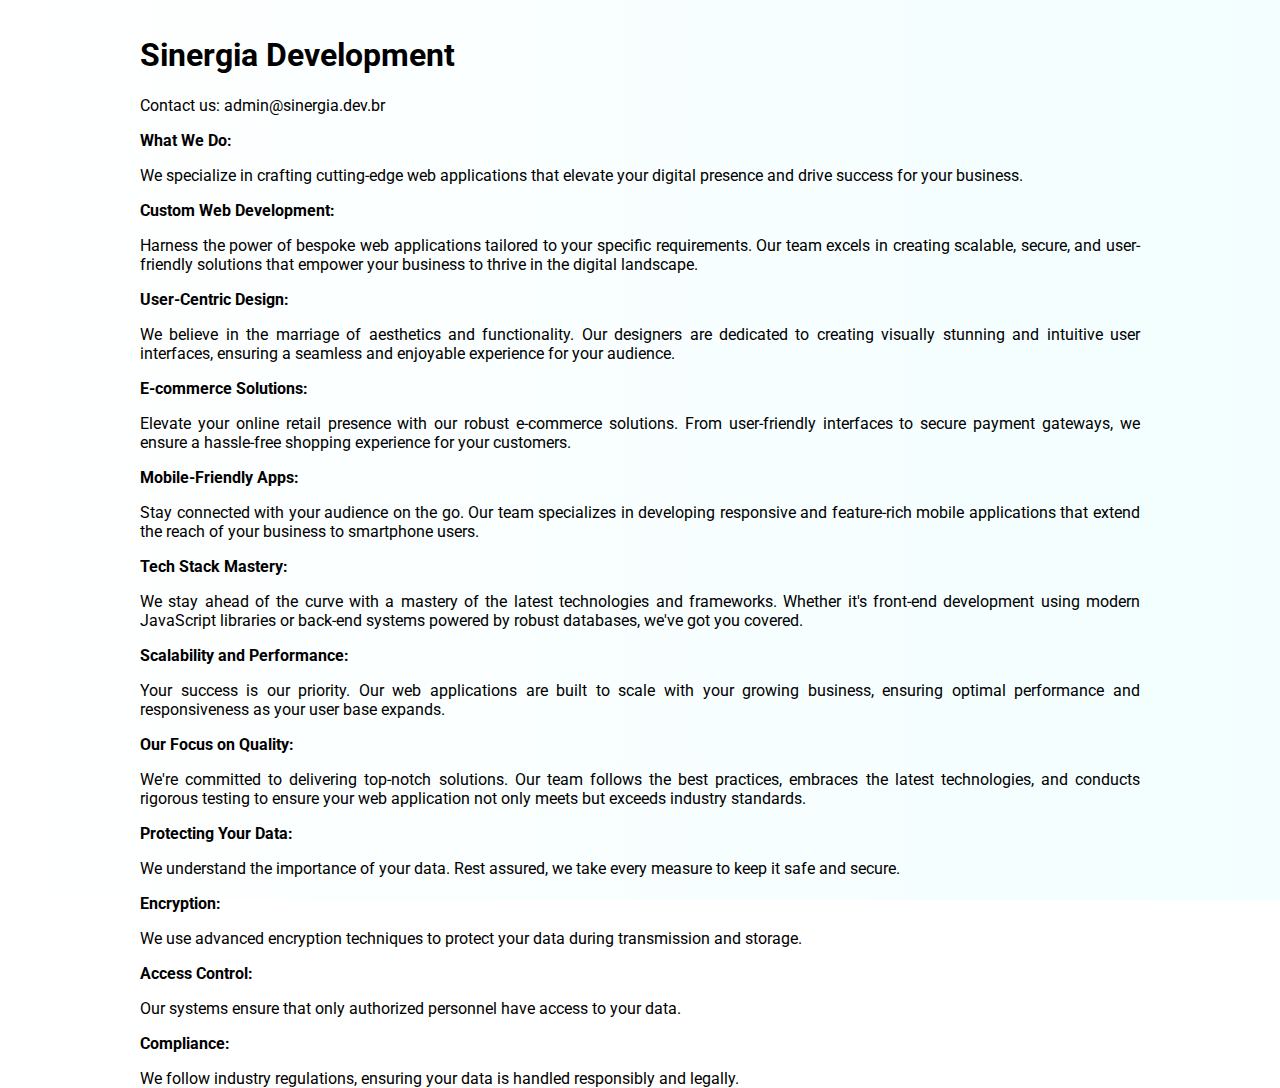
<file: index.html>
<!DOCTYPE html>
<html lang="en">
  <head>
    <meta charset="UTF-8" />
    <meta name="viewport" content="width=device-width, initial-scale=1.0" />
    <title>Sinergia Development</title>
    <link rel="stylesheet" href="style.css" />
  </head>
  <body>
    <main>
      <section>
        <h1>Sinergia Development</h1>
        <p>Contact us: admin@sinergia.dev.br</p>
        <strong>What We Do:</strong>
        <p>
          We specialize in crafting cutting-edge web applications that elevate
          your digital presence and drive success for your business.
        </p>
        <strong>Custom Web Development:</strong>
        <p>
          Harness the power of bespoke web applications tailored to your
          specific requirements. Our team excels in creating scalable, secure,
          and user-friendly solutions that empower your business to thrive in
          the digital landscape.
        </p>
        <strong>User-Centric Design:</strong>
        <p>
          We believe in the marriage of aesthetics and functionality. Our
          designers are dedicated to creating visually stunning and intuitive
          user interfaces, ensuring a seamless and enjoyable experience for your
          audience.
        </p>
        <strong>E-commerce Solutions:</strong>
        <p>
          Elevate your online retail presence with our robust e-commerce
          solutions. From user-friendly interfaces to secure payment gateways,
          we ensure a hassle-free shopping experience for your customers.
        </p>
        <strong> Mobile-Friendly Apps: </strong>
        <p>
          Stay connected with your audience on the go. Our team specializes in
          developing responsive and feature-rich mobile applications that extend
          the reach of your business to smartphone users.
        </p>
        <strong> Tech Stack Mastery:</strong>
        <p>
          We stay ahead of the curve with a mastery of the latest technologies
          and frameworks. Whether it's front-end development using modern
          JavaScript libraries or back-end systems powered by robust databases,
          we've got you covered.
        </p>
        <strong> Scalability and Performance: </strong>
        <p>
          Your success is our priority. Our web applications are built to scale
          with your growing business, ensuring optimal performance and
          responsiveness as your user base expands.
        </p>
        <strong> Our Focus on Quality: </strong>
        <p>
          We're committed to delivering top-notch solutions. Our team follows
          the best practices, embraces the latest technologies, and conducts
          rigorous testing to ensure your web application not only meets but
          exceeds industry standards.
        </p>
        <strong> Protecting Your Data: </strong>
        <p>
          We understand the importance of your data. Rest assured, we take every
          measure to keep it safe and secure.
        </p>
        <strong> Encryption: </strong>
        <p>
          We use advanced encryption techniques to protect your data during
          transmission and storage.
        </p>
        <strong> Access Control: </strong>
        <p>
          Our systems ensure that only authorized personnel have access to your
          data.
        </p>
        <strong> Compliance: </strong>
        <p>
          We follow industry regulations, ensuring your data is handled
          responsibly and legally.
        </p>
      </section>
    </main>
  </body>
</html>
</file>
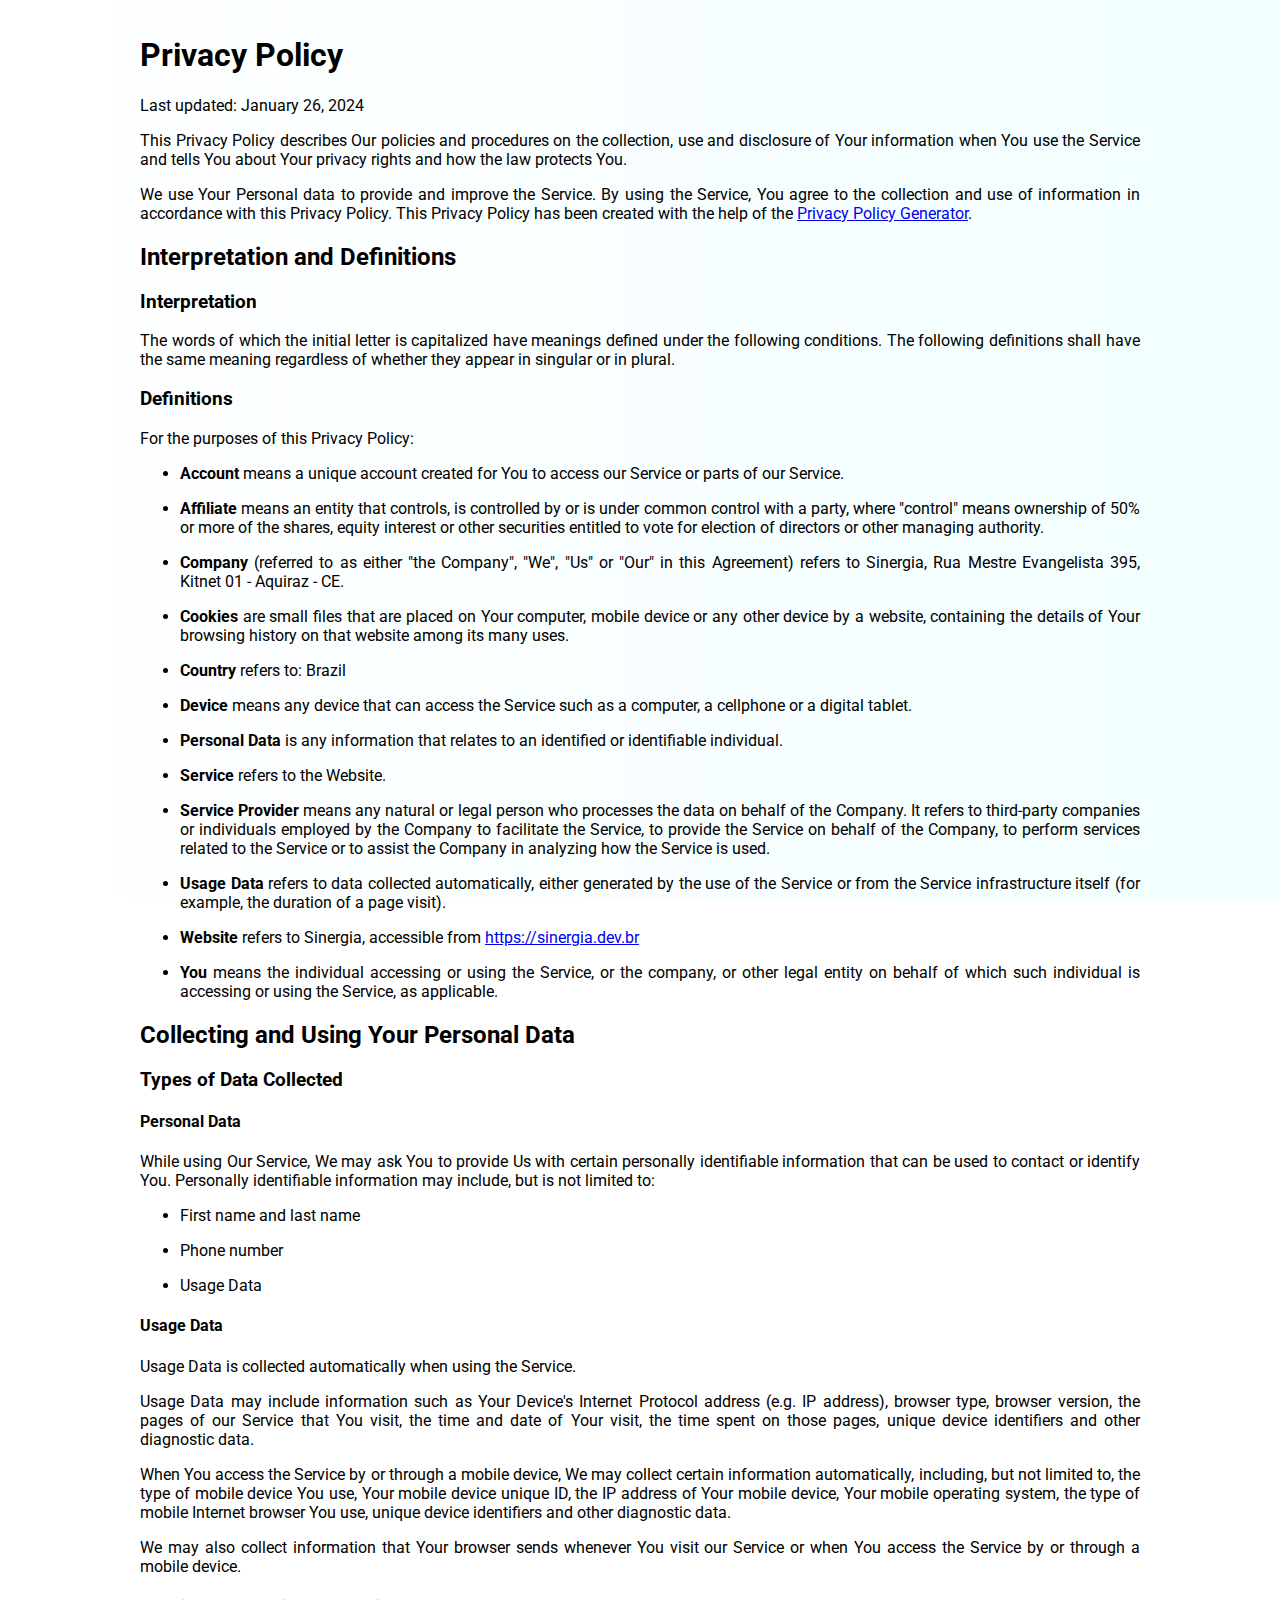
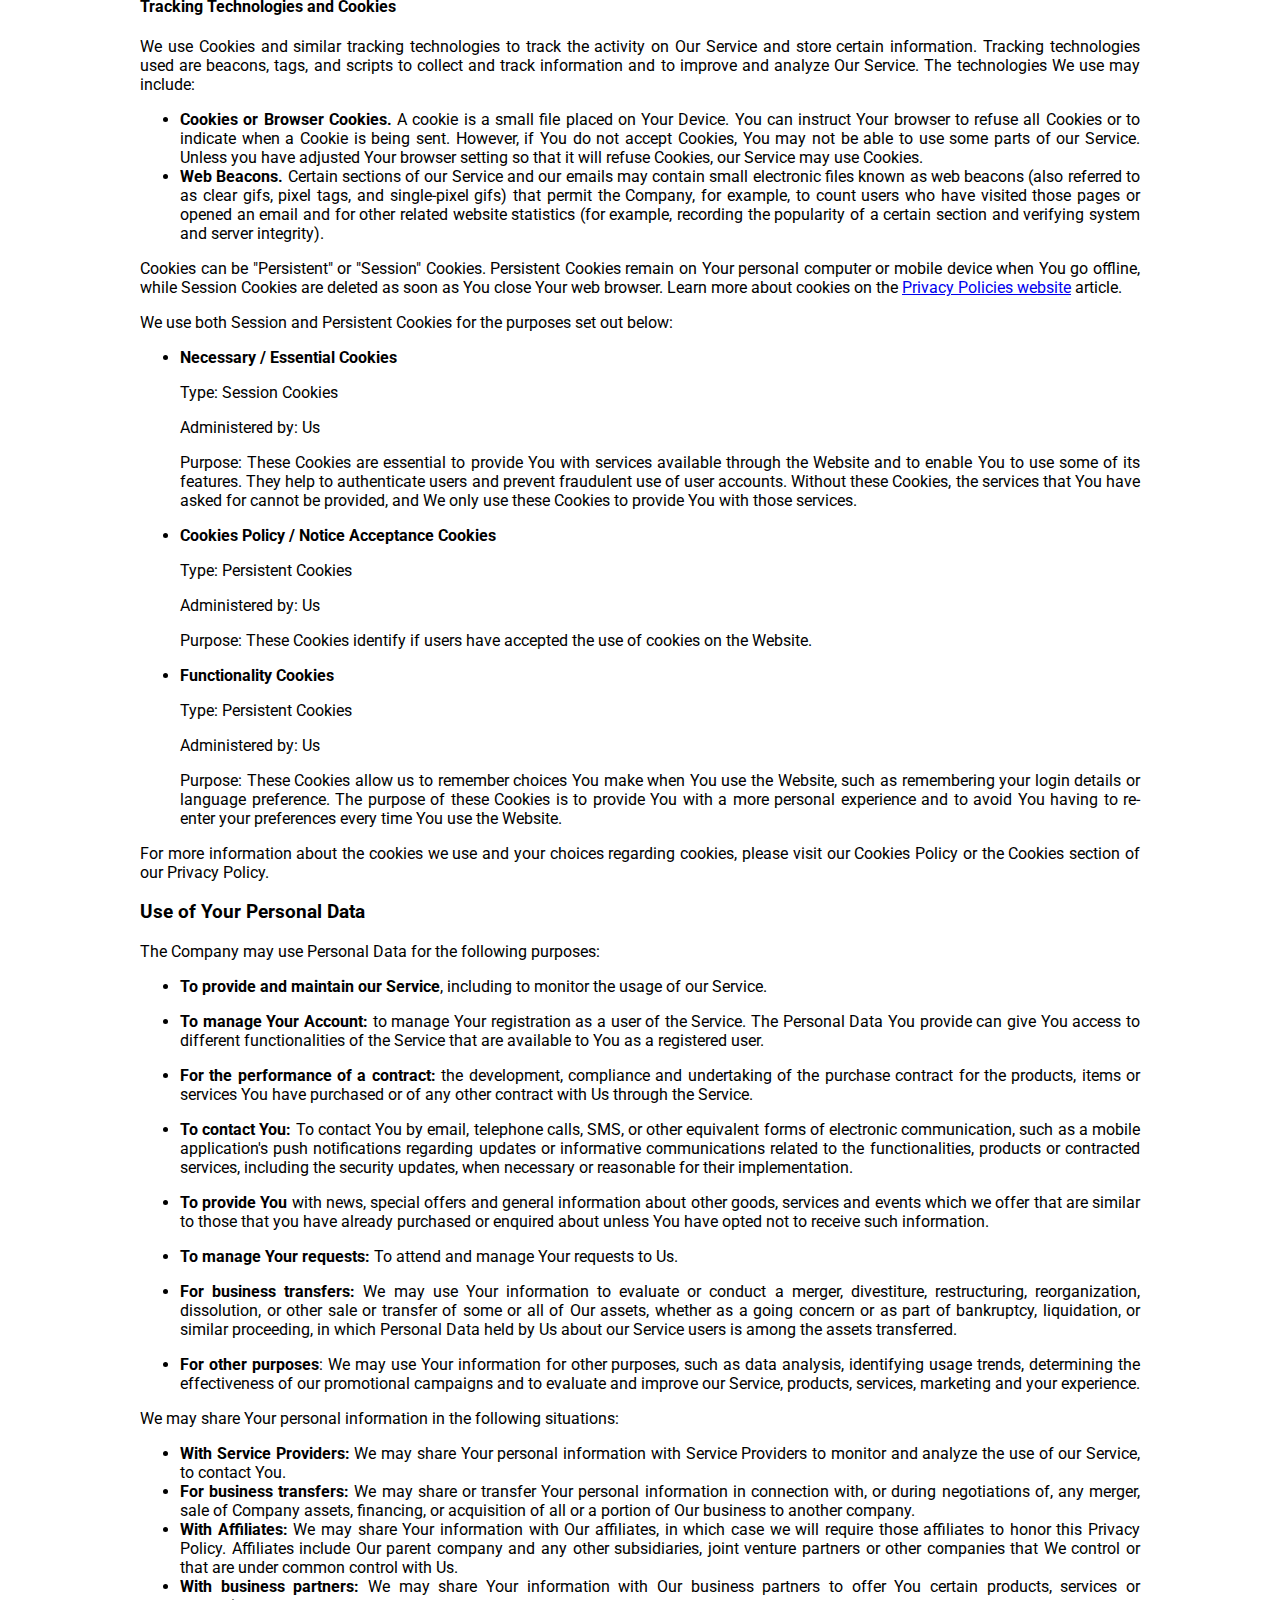
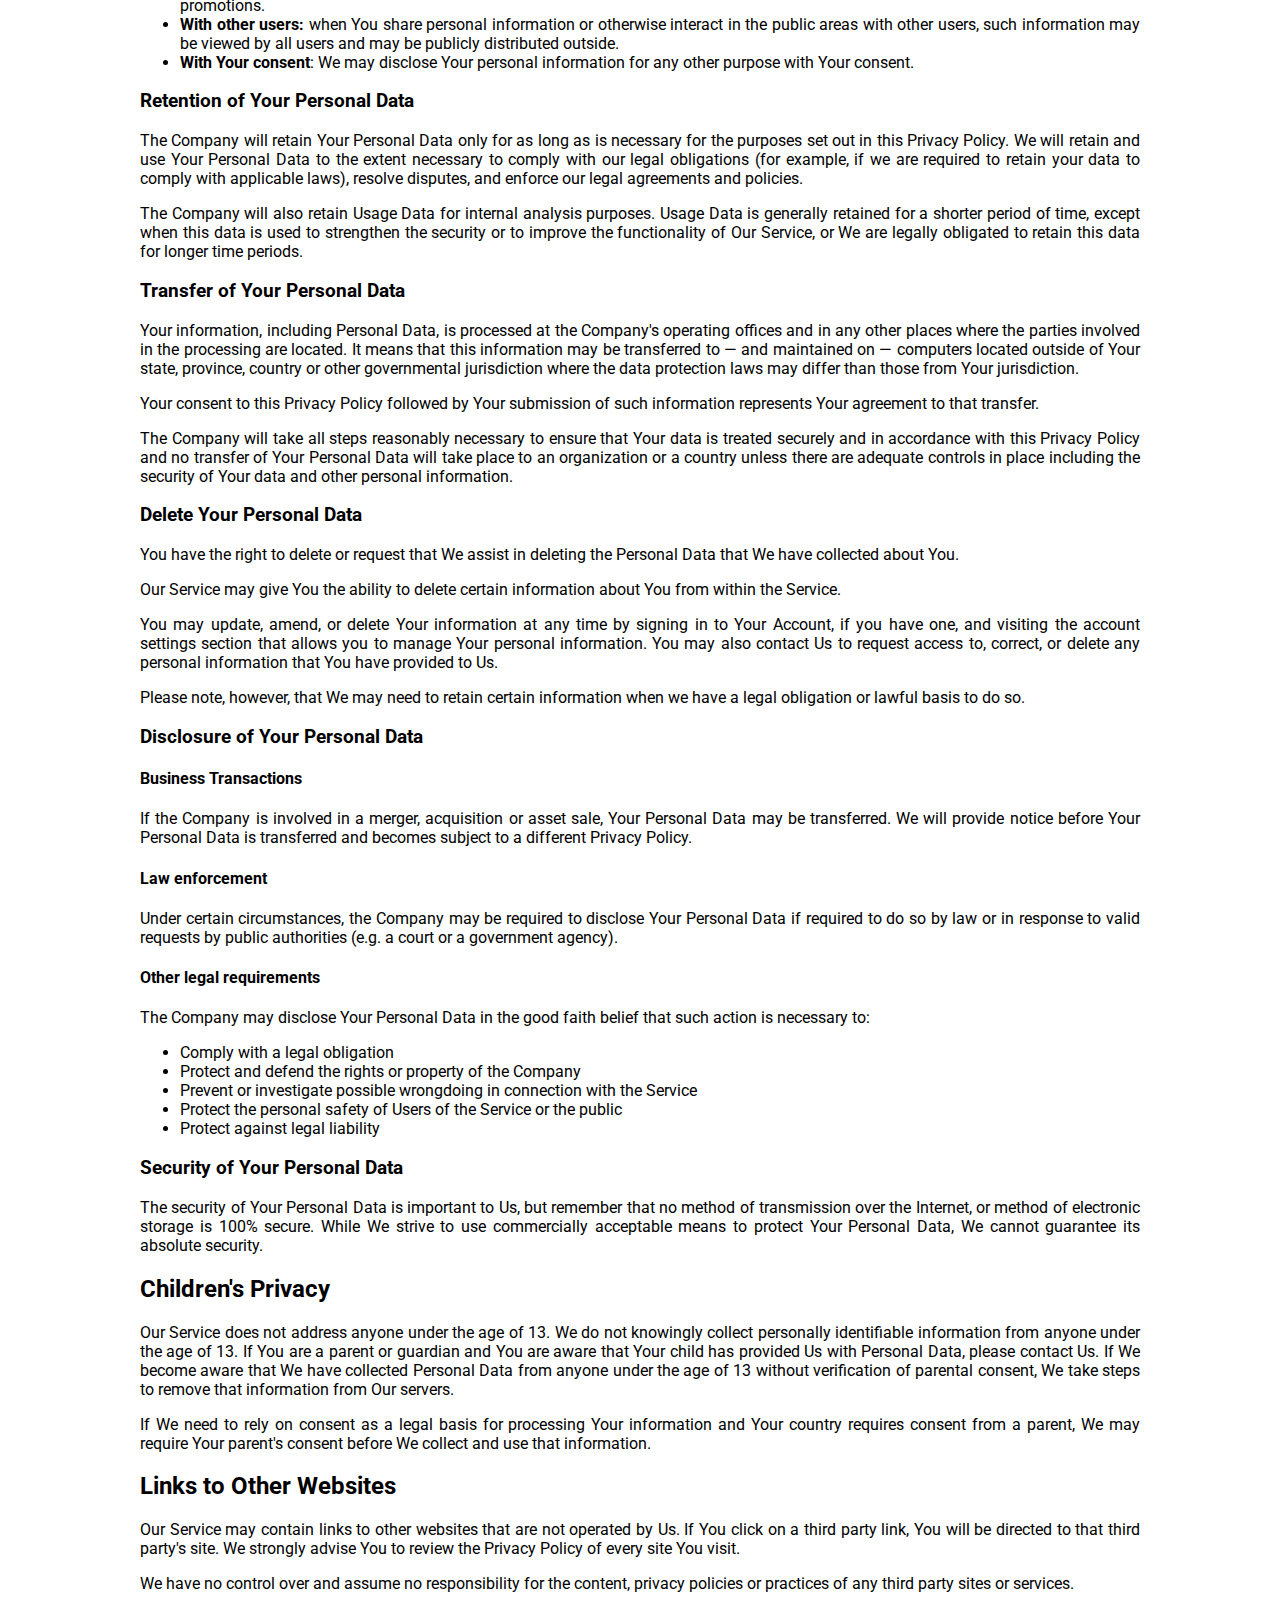
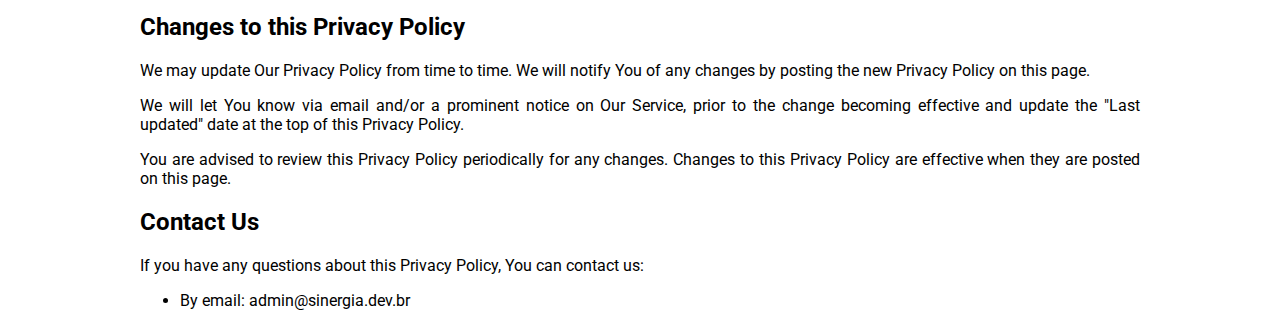
<file: whatsapp-privacy-policy.html>
<!DOCTYPE html>
<html lang="en">
  <head>
    <meta charset="UTF-8" />
    <meta name="viewport" content="width=device-width, initial-scale=1.0" />
    <title>Sinergia Whatsapp Privacy Policy</title>
    <link rel="stylesheet" href="style.css" />
  </head>
  <body>
    <main>
      <section>
        <h1>Privacy Policy</h1>
        <p>Last updated: January 26, 2024</p>
        <p>
          This Privacy Policy describes Our policies and procedures on the
          collection, use and disclosure of Your information when You use the
          Service and tells You about Your privacy rights and how the law
          protects You.
        </p>
        <p>
          We use Your Personal data to provide and improve the Service. By using
          the Service, You agree to the collection and use of information in
          accordance with this Privacy Policy. This Privacy Policy has been
          created with the help of the
          <a
            href="https://www.privacypolicies.com/privacy-policy-generator/"
            target="_blank"
            >Privacy Policy Generator</a
          >.
        </p>
        <h2>Interpretation and Definitions</h2>
        <h3>Interpretation</h3>
        <p>
          The words of which the initial letter is capitalized have meanings
          defined under the following conditions. The following definitions
          shall have the same meaning regardless of whether they appear in
          singular or in plural.
        </p>
        <h3>Definitions</h3>
        <p>For the purposes of this Privacy Policy:</p>
        <ul>
          <li>
            <p>
              <strong>Account</strong> means a unique account created for You to
              access our Service or parts of our Service.
            </p>
          </li>
          <li>
            <p>
              <strong>Affiliate</strong> means an entity that controls, is
              controlled by or is under common control with a party, where
              &quot;control&quot; means ownership of 50% or more of the shares,
              equity interest or other securities entitled to vote for election
              of directors or other managing authority.
            </p>
          </li>
          <li>
            <p>
              <strong>Company</strong> (referred to as either &quot;the
              Company&quot;, &quot;We&quot;, &quot;Us&quot; or &quot;Our&quot;
              in this Agreement) refers to Sinergia, Rua Mestre Evangelista 395,
              Kitnet 01 - Aquiraz - CE.
            </p>
          </li>
          <li>
            <p>
              <strong>Cookies</strong> are small files that are placed on Your
              computer, mobile device or any other device by a website,
              containing the details of Your browsing history on that website
              among its many uses.
            </p>
          </li>
          <li>
            <p><strong>Country</strong> refers to: Brazil</p>
          </li>
          <li>
            <p>
              <strong>Device</strong> means any device that can access the
              Service such as a computer, a cellphone or a digital tablet.
            </p>
          </li>
          <li>
            <p>
              <strong>Personal Data</strong> is any information that relates to
              an identified or identifiable individual.
            </p>
          </li>
          <li>
            <p><strong>Service</strong> refers to the Website.</p>
          </li>
          <li>
            <p>
              <strong>Service Provider</strong> means any natural or legal
              person who processes the data on behalf of the Company. It refers
              to third-party companies or individuals employed by the Company to
              facilitate the Service, to provide the Service on behalf of the
              Company, to perform services related to the Service or to assist
              the Company in analyzing how the Service is used.
            </p>
          </li>
          <li>
            <p>
              <strong>Usage Data</strong> refers to data collected
              automatically, either generated by the use of the Service or from
              the Service infrastructure itself (for example, the duration of a
              page visit).
            </p>
          </li>
          <li>
            <p>
              <strong>Website</strong> refers to Sinergia, accessible from
              <a
                href="https://sinergia.dev.br"
                rel="external nofollow noopener"
                target="_blank"
                >https://sinergia.dev.br</a
              >
            </p>
          </li>
          <li>
            <p>
              <strong>You</strong> means the individual accessing or using the
              Service, or the company, or other legal entity on behalf of which
              such individual is accessing or using the Service, as applicable.
            </p>
          </li>
        </ul>
        <h2>Collecting and Using Your Personal Data</h2>
        <h3>Types of Data Collected</h3>
        <h4>Personal Data</h4>
        <p>
          While using Our Service, We may ask You to provide Us with certain
          personally identifiable information that can be used to contact or
          identify You. Personally identifiable information may include, but is
          not limited to:
        </p>
        <ul>
          <li>
            <p>First name and last name</p>
          </li>
          <li>
            <p>Phone number</p>
          </li>
          <li>
            <p>Usage Data</p>
          </li>
        </ul>
        <h4>Usage Data</h4>
        <p>Usage Data is collected automatically when using the Service.</p>
        <p>
          Usage Data may include information such as Your Device's Internet
          Protocol address (e.g. IP address), browser type, browser version, the
          pages of our Service that You visit, the time and date of Your visit,
          the time spent on those pages, unique device identifiers and other
          diagnostic data.
        </p>
        <p>
          When You access the Service by or through a mobile device, We may
          collect certain information automatically, including, but not limited
          to, the type of mobile device You use, Your mobile device unique ID,
          the IP address of Your mobile device, Your mobile operating system,
          the type of mobile Internet browser You use, unique device identifiers
          and other diagnostic data.
        </p>
        <p>
          We may also collect information that Your browser sends whenever You
          visit our Service or when You access the Service by or through a
          mobile device.
        </p>
        <h4>Tracking Technologies and Cookies</h4>
        <p>
          We use Cookies and similar tracking technologies to track the activity
          on Our Service and store certain information. Tracking technologies
          used are beacons, tags, and scripts to collect and track information
          and to improve and analyze Our Service. The technologies We use may
          include:
        </p>
        <ul>
          <li>
            <strong>Cookies or Browser Cookies.</strong> A cookie is a small
            file placed on Your Device. You can instruct Your browser to refuse
            all Cookies or to indicate when a Cookie is being sent. However, if
            You do not accept Cookies, You may not be able to use some parts of
            our Service. Unless you have adjusted Your browser setting so that
            it will refuse Cookies, our Service may use Cookies.
          </li>
          <li>
            <strong>Web Beacons.</strong> Certain sections of our Service and
            our emails may contain small electronic files known as web beacons
            (also referred to as clear gifs, pixel tags, and single-pixel gifs)
            that permit the Company, for example, to count users who have
            visited those pages or opened an email and for other related website
            statistics (for example, recording the popularity of a certain
            section and verifying system and server integrity).
          </li>
        </ul>
        <p>
          Cookies can be &quot;Persistent&quot; or &quot;Session&quot; Cookies.
          Persistent Cookies remain on Your personal computer or mobile device
          when You go offline, while Session Cookies are deleted as soon as You
          close Your web browser. Learn more about cookies on the
          <a
            href="https://www.privacypolicies.com/blog/privacy-policy-template/#Use_Of_Cookies_Log_Files_And_Tracking"
            target="_blank"
            >Privacy Policies website</a
          >
          article.
        </p>
        <p>
          We use both Session and Persistent Cookies for the purposes set out
          below:
        </p>
        <ul>
          <li>
            <p><strong>Necessary / Essential Cookies</strong></p>
            <p>Type: Session Cookies</p>
            <p>Administered by: Us</p>
            <p>
              Purpose: These Cookies are essential to provide You with services
              available through the Website and to enable You to use some of its
              features. They help to authenticate users and prevent fraudulent
              use of user accounts. Without these Cookies, the services that You
              have asked for cannot be provided, and We only use these Cookies
              to provide You with those services.
            </p>
          </li>
          <li>
            <p><strong>Cookies Policy / Notice Acceptance Cookies</strong></p>
            <p>Type: Persistent Cookies</p>
            <p>Administered by: Us</p>
            <p>
              Purpose: These Cookies identify if users have accepted the use of
              cookies on the Website.
            </p>
          </li>
          <li>
            <p><strong>Functionality Cookies</strong></p>
            <p>Type: Persistent Cookies</p>
            <p>Administered by: Us</p>
            <p>
              Purpose: These Cookies allow us to remember choices You make when
              You use the Website, such as remembering your login details or
              language preference. The purpose of these Cookies is to provide
              You with a more personal experience and to avoid You having to
              re-enter your preferences every time You use the Website.
            </p>
          </li>
        </ul>
        <p>
          For more information about the cookies we use and your choices
          regarding cookies, please visit our Cookies Policy or the Cookies
          section of our Privacy Policy.
        </p>
        <h3>Use of Your Personal Data</h3>
        <p>The Company may use Personal Data for the following purposes:</p>
        <ul>
          <li>
            <p>
              <strong>To provide and maintain our Service</strong>, including to
              monitor the usage of our Service.
            </p>
          </li>
          <li>
            <p>
              <strong>To manage Your Account:</strong> to manage Your
              registration as a user of the Service. The Personal Data You
              provide can give You access to different functionalities of the
              Service that are available to You as a registered user.
            </p>
          </li>
          <li>
            <p>
              <strong>For the performance of a contract:</strong> the
              development, compliance and undertaking of the purchase contract
              for the products, items or services You have purchased or of any
              other contract with Us through the Service.
            </p>
          </li>
          <li>
            <p>
              <strong>To contact You:</strong> To contact You by email,
              telephone calls, SMS, or other equivalent forms of electronic
              communication, such as a mobile application's push notifications
              regarding updates or informative communications related to the
              functionalities, products or contracted services, including the
              security updates, when necessary or reasonable for their
              implementation.
            </p>
          </li>
          <li>
            <p>
              <strong>To provide You</strong> with news, special offers and
              general information about other goods, services and events which
              we offer that are similar to those that you have already purchased
              or enquired about unless You have opted not to receive such
              information.
            </p>
          </li>
          <li>
            <p>
              <strong>To manage Your requests:</strong> To attend and manage
              Your requests to Us.
            </p>
          </li>
          <li>
            <p>
              <strong>For business transfers:</strong> We may use Your
              information to evaluate or conduct a merger, divestiture,
              restructuring, reorganization, dissolution, or other sale or
              transfer of some or all of Our assets, whether as a going concern
              or as part of bankruptcy, liquidation, or similar proceeding, in
              which Personal Data held by Us about our Service users is among
              the assets transferred.
            </p>
          </li>
          <li>
            <p>
              <strong>For other purposes</strong>: We may use Your information
              for other purposes, such as data analysis, identifying usage
              trends, determining the effectiveness of our promotional campaigns
              and to evaluate and improve our Service, products, services,
              marketing and your experience.
            </p>
          </li>
        </ul>
        <p>
          We may share Your personal information in the following situations:
        </p>
        <ul>
          <li>
            <strong>With Service Providers:</strong> We may share Your personal
            information with Service Providers to monitor and analyze the use of
            our Service, to contact You.
          </li>
          <li>
            <strong>For business transfers:</strong> We may share or transfer
            Your personal information in connection with, or during negotiations
            of, any merger, sale of Company assets, financing, or acquisition of
            all or a portion of Our business to another company.
          </li>
          <li>
            <strong>With Affiliates:</strong> We may share Your information with
            Our affiliates, in which case we will require those affiliates to
            honor this Privacy Policy. Affiliates include Our parent company and
            any other subsidiaries, joint venture partners or other companies
            that We control or that are under common control with Us.
          </li>
          <li>
            <strong>With business partners:</strong> We may share Your
            information with Our business partners to offer You certain
            products, services or promotions.
          </li>
          <li>
            <strong>With other users:</strong> when You share personal
            information or otherwise interact in the public areas with other
            users, such information may be viewed by all users and may be
            publicly distributed outside.
          </li>
          <li>
            <strong>With Your consent</strong>: We may disclose Your personal
            information for any other purpose with Your consent.
          </li>
        </ul>
        <h3>Retention of Your Personal Data</h3>
        <p>
          The Company will retain Your Personal Data only for as long as is
          necessary for the purposes set out in this Privacy Policy. We will
          retain and use Your Personal Data to the extent necessary to comply
          with our legal obligations (for example, if we are required to retain
          your data to comply with applicable laws), resolve disputes, and
          enforce our legal agreements and policies.
        </p>
        <p>
          The Company will also retain Usage Data for internal analysis
          purposes. Usage Data is generally retained for a shorter period of
          time, except when this data is used to strengthen the security or to
          improve the functionality of Our Service, or We are legally obligated
          to retain this data for longer time periods.
        </p>
        <h3>Transfer of Your Personal Data</h3>
        <p>
          Your information, including Personal Data, is processed at the
          Company's operating offices and in any other places where the parties
          involved in the processing are located. It means that this information
          may be transferred to — and maintained on — computers located outside
          of Your state, province, country or other governmental jurisdiction
          where the data protection laws may differ than those from Your
          jurisdiction.
        </p>
        <p>
          Your consent to this Privacy Policy followed by Your submission of
          such information represents Your agreement to that transfer.
        </p>
        <p>
          The Company will take all steps reasonably necessary to ensure that
          Your data is treated securely and in accordance with this Privacy
          Policy and no transfer of Your Personal Data will take place to an
          organization or a country unless there are adequate controls in place
          including the security of Your data and other personal information.
        </p>
        <h3>Delete Your Personal Data</h3>
        <p>
          You have the right to delete or request that We assist in deleting the
          Personal Data that We have collected about You.
        </p>
        <p>
          Our Service may give You the ability to delete certain information
          about You from within the Service.
        </p>
        <p>
          You may update, amend, or delete Your information at any time by
          signing in to Your Account, if you have one, and visiting the account
          settings section that allows you to manage Your personal information.
          You may also contact Us to request access to, correct, or delete any
          personal information that You have provided to Us.
        </p>
        <p>
          Please note, however, that We may need to retain certain information
          when we have a legal obligation or lawful basis to do so.
        </p>
        <h3>Disclosure of Your Personal Data</h3>
        <h4>Business Transactions</h4>
        <p>
          If the Company is involved in a merger, acquisition or asset sale,
          Your Personal Data may be transferred. We will provide notice before
          Your Personal Data is transferred and becomes subject to a different
          Privacy Policy.
        </p>
        <h4>Law enforcement</h4>
        <p>
          Under certain circumstances, the Company may be required to disclose
          Your Personal Data if required to do so by law or in response to valid
          requests by public authorities (e.g. a court or a government agency).
        </p>
        <h4>Other legal requirements</h4>
        <p>
          The Company may disclose Your Personal Data in the good faith belief
          that such action is necessary to:
        </p>
        <ul>
          <li>Comply with a legal obligation</li>
          <li>Protect and defend the rights or property of the Company</li>
          <li>
            Prevent or investigate possible wrongdoing in connection with the
            Service
          </li>
          <li>
            Protect the personal safety of Users of the Service or the public
          </li>
          <li>Protect against legal liability</li>
        </ul>
        <h3>Security of Your Personal Data</h3>
        <p>
          The security of Your Personal Data is important to Us, but remember
          that no method of transmission over the Internet, or method of
          electronic storage is 100% secure. While We strive to use commercially
          acceptable means to protect Your Personal Data, We cannot guarantee
          its absolute security.
        </p>
        <h2>Children's Privacy</h2>
        <p>
          Our Service does not address anyone under the age of 13. We do not
          knowingly collect personally identifiable information from anyone
          under the age of 13. If You are a parent or guardian and You are aware
          that Your child has provided Us with Personal Data, please contact Us.
          If We become aware that We have collected Personal Data from anyone
          under the age of 13 without verification of parental consent, We take
          steps to remove that information from Our servers.
        </p>
        <p>
          If We need to rely on consent as a legal basis for processing Your
          information and Your country requires consent from a parent, We may
          require Your parent's consent before We collect and use that
          information.
        </p>
        <h2>Links to Other Websites</h2>
        <p>
          Our Service may contain links to other websites that are not operated
          by Us. If You click on a third party link, You will be directed to
          that third party's site. We strongly advise You to review the Privacy
          Policy of every site You visit.
        </p>
        <p>
          We have no control over and assume no responsibility for the content,
          privacy policies or practices of any third party sites or services.
        </p>
        <h2>Changes to this Privacy Policy</h2>
        <p>
          We may update Our Privacy Policy from time to time. We will notify You
          of any changes by posting the new Privacy Policy on this page.
        </p>
        <p>
          We will let You know via email and/or a prominent notice on Our
          Service, prior to the change becoming effective and update the
          &quot;Last updated&quot; date at the top of this Privacy Policy.
        </p>
        <p>
          You are advised to review this Privacy Policy periodically for any
          changes. Changes to this Privacy Policy are effective when they are
          posted on this page.
        </p>
        <h2>Contact Us</h2>
        <p>
          If you have any questions about this Privacy Policy, You can contact
          us:
        </p>
        <ul>
          <li>By email: admin@sinergia.dev.br</li>
        </ul>
      </section>
    </main>
  </body>
</html>
</file>
<file: style.css>
@import url("https://fonts.googleapis.com/css2?family=Roboto:wght@400;500;700&display=swap");

main {
  font-family: "Roboto", sans-serif;
  height: 100%;
  width: 100%;
  position: absolute;
  box-sizing: border-box;
  top: 0;
  left: 0;
  background: linear-gradient(0.25turn, #ffffff, #f2feff);
  margin: 0;
  padding: 15px;
  box-sizing: border-box;
}

section {
  max-width: 1000px;
  margin: auto;
  text-align: justify;
}
</file>
